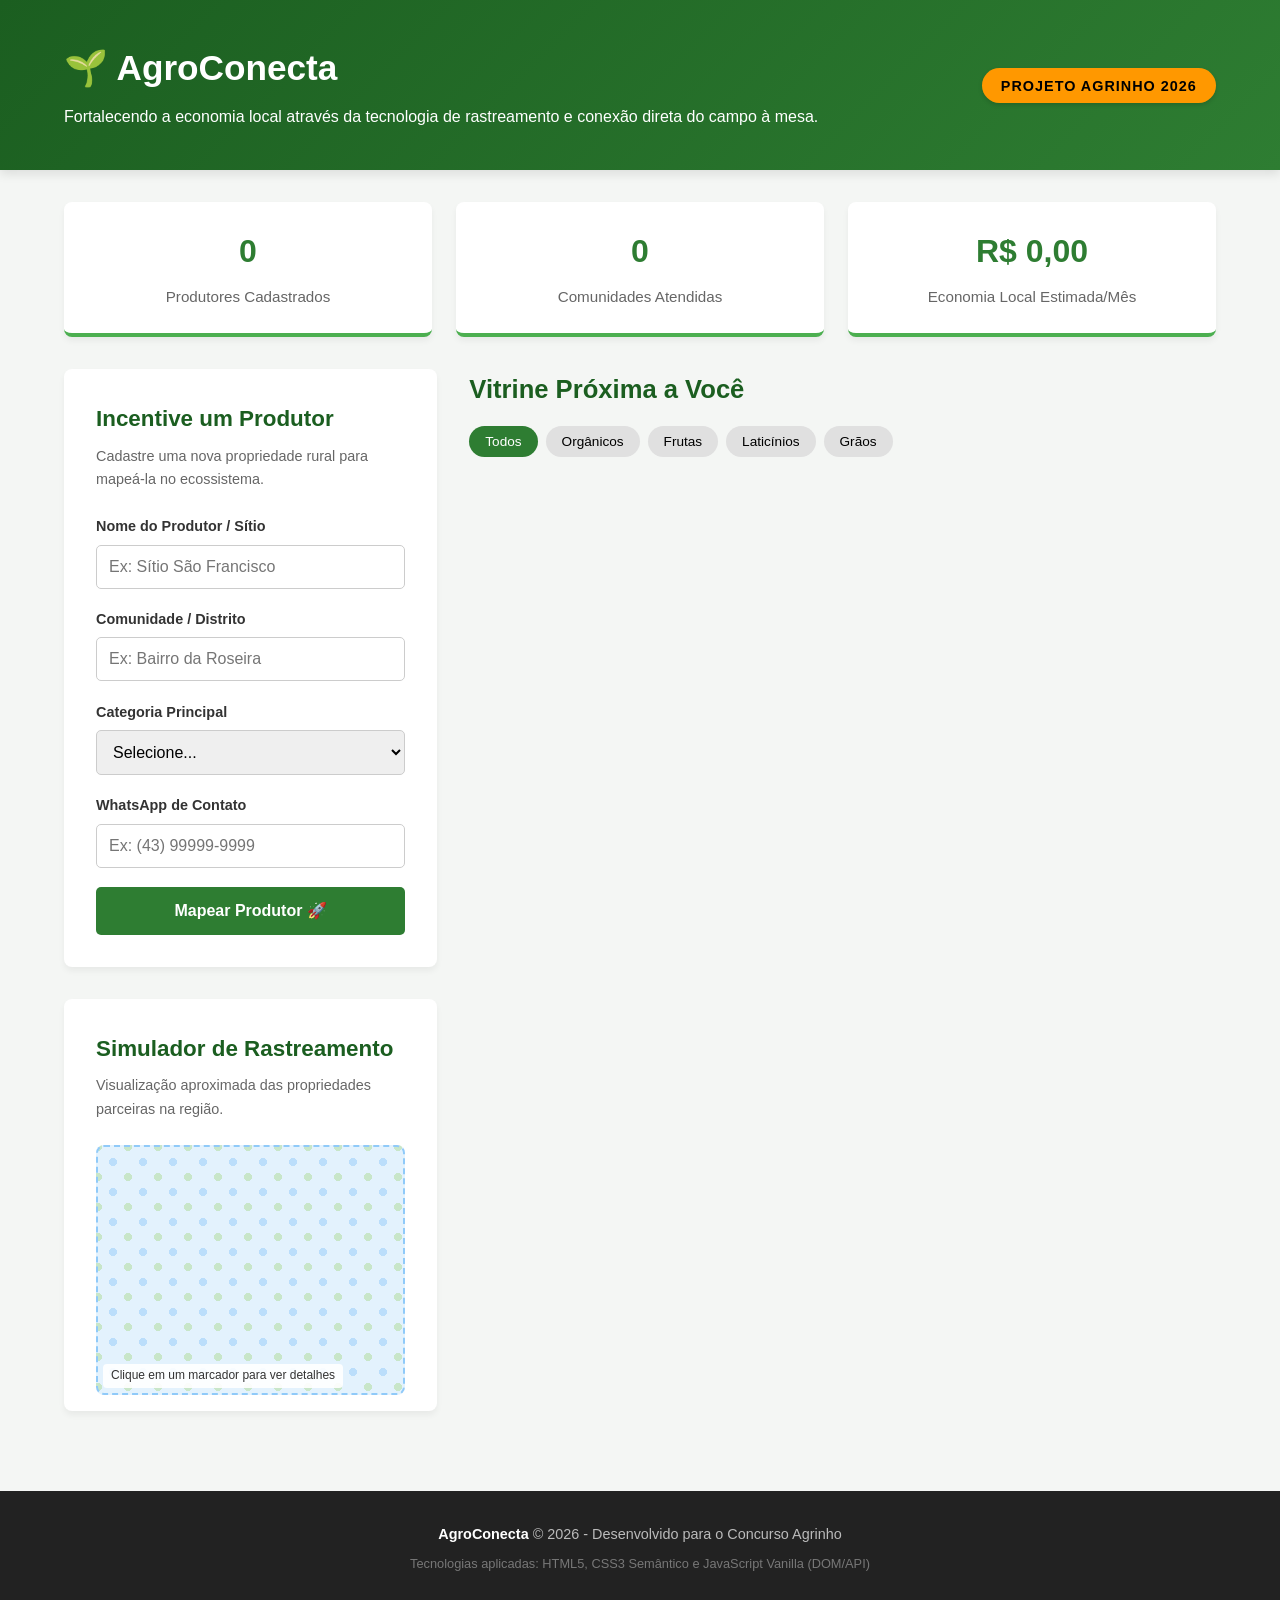
<file: index.html>
<!DOCTYPE html>
<html lang="pt-BR">
<head>
    <meta charset="UTF-8">
    <meta name="viewport" content="width=device-width, initial-scale=1.0">
    <title>AgroConecta | Plataforma de Impacto Comunitário</title>
    <link rel="stylesheet" href="style.css">
</head>
<body>

    <header>
        <div class="container header-flex">
            <div class="header-texto">
                <h1>🌱 AgroConecta</h1>
                <p>Fortalecendo a economia local através da tecnologia de rastreamento e conexão direta do campo à mesa.</p>
            </div>
            <div class="badges-projeto">
                <span class="tag-agrinho">PROJETO AGRINHO 2026</span>
            </div>
        </div>
    </header>

    <section class="container">
        <div class="painel-estatisticas">
            <div class="card-estatistica">
                <h3 id="qtd-produtores">0</h3>
                <p>Produtores Cadastrados</p>
            </div>
            <div class="card-estatistica">
                <h3 id="comunidades-atendidas">0</h3>
                <p>Comunidades Atendidas</p>
            </div>
            <div class="card-estatistica">
                <h3 id="impacto-financeiro">R$ 0,00</h3>
                <p>Economia Local Estimada/Mês</p>
            </div>
        </div>
    </section>

    <main class="container duas-colunas">
        
        <aside class="coluna-cadastro">
            <div class="caixa-branca">
                <h2>Incentive um Produtor</h2>
                <p class="subtitulo-caixa">Cadastre uma nova propriedade rural para mapeá-la no ecossistema.</p>
                
                <form id="form-produtor">
                    <div class="grupo-campo">
                        <label for="nome">Nome do Produtor / Sítio</label>
                        <input type="text" id="nome" required placeholder="Ex: Sítio São Francisco">
                    </div>
                    <div class="grupo-campo">
                        <label for="local">Comunidade / Distrito</label>
                        <input type="text" id="local" required placeholder="Ex: Bairro da Roseira">
                    </div>
                    <div class="grupo-campo">
                        <label for="categoria">Categoria Principal</label>
                        <select id="categoria" required>
                            <option value="" disabled selected>Selecione...</option>
                            <option value="organicos">Hortaliças e Orgânicos</option>
                            <option value="frutas">Fruticultura de Época</option>
                            <option value="laticinios">Laticínios e Derivados</option>
                            <option value="graos">Grãos e Agroecologia</option>
                        </select>
                    </div>
                    <div class="grupo-campo">
                        <label for="contato">WhatsApp de Contato</label>
                        <input type="text" id="contato" required placeholder="Ex: (43) 99999-9999">
                    </div>
                    <button type="submit" class="btn-principal">Mapear Produtor 🚀</button>
                </form>
            </div>

            <div class="caixa-branca mapa-container">
                <h2>Simulador de Rastreamento</h2>
                <p class="subtitulo-caixa">Visualização aproximada das propriedades parceiras na região.</p>
                <div id="mapa-interativo" class="mapa-visual">
                    <div class="mapa-legenda">Clique em um marcador para ver detalhes</div>
                </div>
            </div>
        </aside>

        <section class="coluna-vitrine">
            <div class="vitrine-topo">
                <h2>Vitrine Próxima a Você</h2>
                <div class="filtros">
                    <button class="btn-filtro active" data-categoria="todos">Todos</button>
                    <button class="btn-filtro" data-categoria="organicos">Orgânicos</button>
                    <button class="btn-filtro" data-categoria="frutas">Frutas</button>
                    <button class="btn-filtro" data-categoria="laticinios">Laticínios</button>
                    <button class="btn-filtro" data-categoria="graos">Grãos</button>
                </div>
            </div>

            <div id="lista-produtores" class="grid-produtores">
                </div>
        </section>

    </main>

    <footer>
        <div class="container">
            <p><strong>AgroConecta</strong> &copy; 2026 - Desenvolvido para o Concurso Agrinho</p>
            <p class="tecnologias">Tecnologias aplicadas: HTML5, CSS3 Semântico e JavaScript Vanilla (DOM/API)</p>
        </div>
    </footer>

    <script src="script.js"></script>
</body>
</html>
</file>
<file: style.css>
/* --- Configurações Gerais --- */
:root {
    --primary: #2e7d32;
    --primary-light: #4caf50;
    --dark: #1b5e20;
    --accent: #ff9800;
    --bg-body: #f4f6f4;
    --text-color: #333;
    --white: #ffffff;
    --border-radius: 8px;
    --shadow: 0 4px 6px rgba(0,0,0,0.05);
}

* {
    margin: 0;
    padding: 0;
    box-sizing: border-box;
    font-family: 'Segoe UI', Tahoma, Geneva, Verdana, sans-serif;
}

body {
    background-color: var(--bg-body);
    color: var(--text-color);
    line-height: 1.6;
    display: flex;
    flex-direction: column;
    min-height: 100vh;
}

.container {
    width: 90%;
    max-width: 1200px;
    margin: 0 auto;
}

/* --- Header --- */
header {
    background: linear-gradient(135deg, var(--dark), var(--primary));
    color: var(--white);
    padding: 2.5rem 0;
    margin-bottom: 2rem;
    box-shadow: 0 4px 10px rgba(0,0,0,0.1);
}

.header-flex {
    display: flex;
    justify-content: space-between;
    align-items: center;
    flex-wrap: wrap;
    gap: 1.5rem;
}

.header-texto h1 {
    font-size: 2.2rem;
    margin-bottom: 0.5rem;
}

.tag-agrinho {
    background-color: var(--accent);
    color: #000;
    font-weight: bold;
    padding: 0.6rem 1.2rem;
    border-radius: 50px;
    font-size: 0.9rem;
    letter-spacing: 1px;
    box-shadow: 0 2px 4px rgba(0,0,0,0.15);
}

/* --- Painel de Estatísticas --- */
.painel-estatisticas {
    display: grid;
    grid-template-columns: repeat(auto-fit, minmax(250px, 1fr));
    gap: 1.5rem;
    margin-bottom: 2rem;
}

.card-estatistica {
    background-color: var(--white);
    padding: 1.5rem;
    border-radius: var(--border-radius);
    text-align: center;
    box-shadow: var(--shadow);
    border-bottom: 4px solid var(--primary-light);
}

.card-estatistica h3 {
    font-size: 2rem;
    color: var(--primary);
    margin-bottom: 0.5rem;
}

.card-estatistica p {
    font-size: 0.95rem;
    color: #666;
    font-weight: 500;
}

/* --- Layout de Colunas --- */
.duas-colunas {
    display: grid;
    grid-template-columns: 1fr 2fr;
    gap: 2rem;
    align-items: start;
    margin-bottom: 3rem;
}

@media (max-width: 900px) {
    .duas-colunas {
        grid-template-columns: 1fr;
    }
}

.caixa-branca {
    background-color: var(--white);
    padding: 2rem;
    border-radius: var(--border-radius);
    box-shadow: var(--shadow);
    margin-bottom: 2rem;
}

.caixa-branca h2 {
    font-size: 1.4rem;
    color: var(--dark);
    margin-bottom: 0.5rem;
}

.subtitulo-caixa {
    font-size: 0.9rem;
    color: #666;
    margin-bottom: 1.5rem;
}

/* --- Formulário --- */
.grupo-campo {
    margin-bottom: 1.2rem;
}

.grupo-campo label {
    display: block;
    margin-bottom: 0.4rem;
    font-weight: 600;
    font-size: 0.9rem;
}

.grupo-campo input, .grupo-campo select {
    width: 100%;
    padding: 0.75rem;
    border: 1px solid #ccc;
    border-radius: 5px;
    font-size: 1rem;
    outline: none;
    transition: border-color 0.3s;
}

.grupo-campo input:focus, .grupo-campo select:focus {
    border-color: var(--primary);
}

.btn-principal {
    width: 100%;
    background-color: var(--primary);
    color: var(--white);
    border: none;
    padding: 0.9rem;
    font-size: 1rem;
    font-weight: bold;
    border-radius: 5px;
    cursor: pointer;
    transition: background-color 0.3s;
}

.btn-principal:hover {
    background-color: var(--dark);
}

/* --- Simulador de Mapa --- */
.mapa-container {
    padding-bottom: 1rem;
}

.mapa-visual {
    width: 100%;
    height: 250px;
    background-color: #e3f2fd;
    border: 2px dashed #90caf9;
    border-radius: var(--border-radius);
    margin-top: 1rem;
    position: relative;
    overflow: hidden;
    background-image: radial-gradient(#bbdefb 20%, transparent 20%), radial-gradient(#c8e6c9 20%, transparent 20%);
    background-size: 30px 30px;
    background-position: 0 0, 15px 15px;
}

.mapa-legenda {
    position: absolute;
    bottom: 5px;
    left: 5px;
    background: rgba(255, 255, 255, 0.9);
    padding: 2px 8px;
    font-size: 0.75rem;
    border-radius: 4px;
    pointer-events: none;
}

.pin-mapa {
    width: 16px;
    height: 16px;
    border-radius: 50%;
    position: absolute;
    cursor: pointer;
    border: 2px solid white;
    box-shadow: 0 2px 4px rgba(0,0,0,0.3);
    transform: translate(-50%, -50%);
    animation: pulse 1.5s infinite;
}

@keyframes pulse {
    0% { transform: translate(-50%, -50%) scale(1); }
    50% { transform: translate(-50%, -50%) scale(1.2); }
    100% { transform: translate(-50%, -50%) scale(1); }
}

/* --- Vitrine e Filtros --- */
.vitrine-topo {
    margin-bottom: 1.5rem;
}

.vitrine-topo h2 {
    font-size: 1.6rem;
    color: var(--dark);
    margin-bottom: 1rem;
}

.filtros {
    display: flex;
    gap: 0.5rem;
    flex-wrap: wrap;
}

.btn-filtro {
    background-color: #e0e0e0;
    border: none;
    padding: 0.5rem 1rem;
    border-radius: 20px;
    cursor: pointer;
    font-size: 0.85rem;
    font-weight: 500;
    transition: all 0.3s;
}

.btn-filtro:hover, .btn-filtro.active {
    background-color: var(--primary);
    color: var(--white);
}

/* --- Grid de Produtores --- */
.grid-produtores {
    display: grid;
    grid-template-columns: repeat(auto-fit, minmax(280px, 1fr));
    gap: 1.5rem;
}

.card-produtor {
    background-color: var(--white);
    padding: 1.5rem;
    border-radius: var(--border-radius);
    box-shadow: var(--shadow);
    border-left: 6px solid #ccc;
    display: flex;
    flex-direction: column;
    justify-content: space-between;
    min-height: 220px;
}

.card-produtor h3 {
    margin-bottom: 0.5rem;
    color: #222;
}

.card-produtor p {
    font-size: 0.9rem;
    margin-bottom: 0.4rem;
}

.badge-cat {
    display: inline-block;
    padding: 0.2rem 0.6rem;
    font-size: 0.75rem;
    font-weight: bold;
    border-radius: 4px;
    color: white;
}

/* Cores por Categoria */
.organicos, .border-organicos { border-color: #4caf50; background-color: #4caf50; }
.frutas, .border-frutas { border-color: #ff9800; background-color: #ff9800; }
.laticinios, .border-laticinios { border-color: #03a9f4; background-color: #03a9f4; }
.graos, .border-graos { border-color: #795548; background-color: #795548; }

.card-produtor { background-color: var(--white); }

.btn-whatsapp {
    display: block;
    text-align: center;
    background-color: #25d366;
    color: white;
    text-decoration: none;
    padding: 0.6rem;
    border-radius: 5px;
    font-weight: bold;
    font-size: 0.85rem;
    margin-top: 1rem;
    transition: background-color 0.3s;
}

.btn-whatsapp:hover {
    background-color: #128c7e;
}

.aviso-vazio {
    grid-column: 1 / -1;
    text-align: center;
    color: #888;
    padding: 2rem;
    font-style: italic;
}

/* --- Footer --- */
footer {
    background-color: #222;
    color: #bbb;
    padding: 2rem 0;
    font-size: 0.9rem;
    text-align: center;
    margin-top: auto;
}

footer strong {
    color: var(--white);
}

.tecnologias {
    margin-top: 0.5rem;
    font-size: 0.8rem;
    color: #777;
}
</file>
